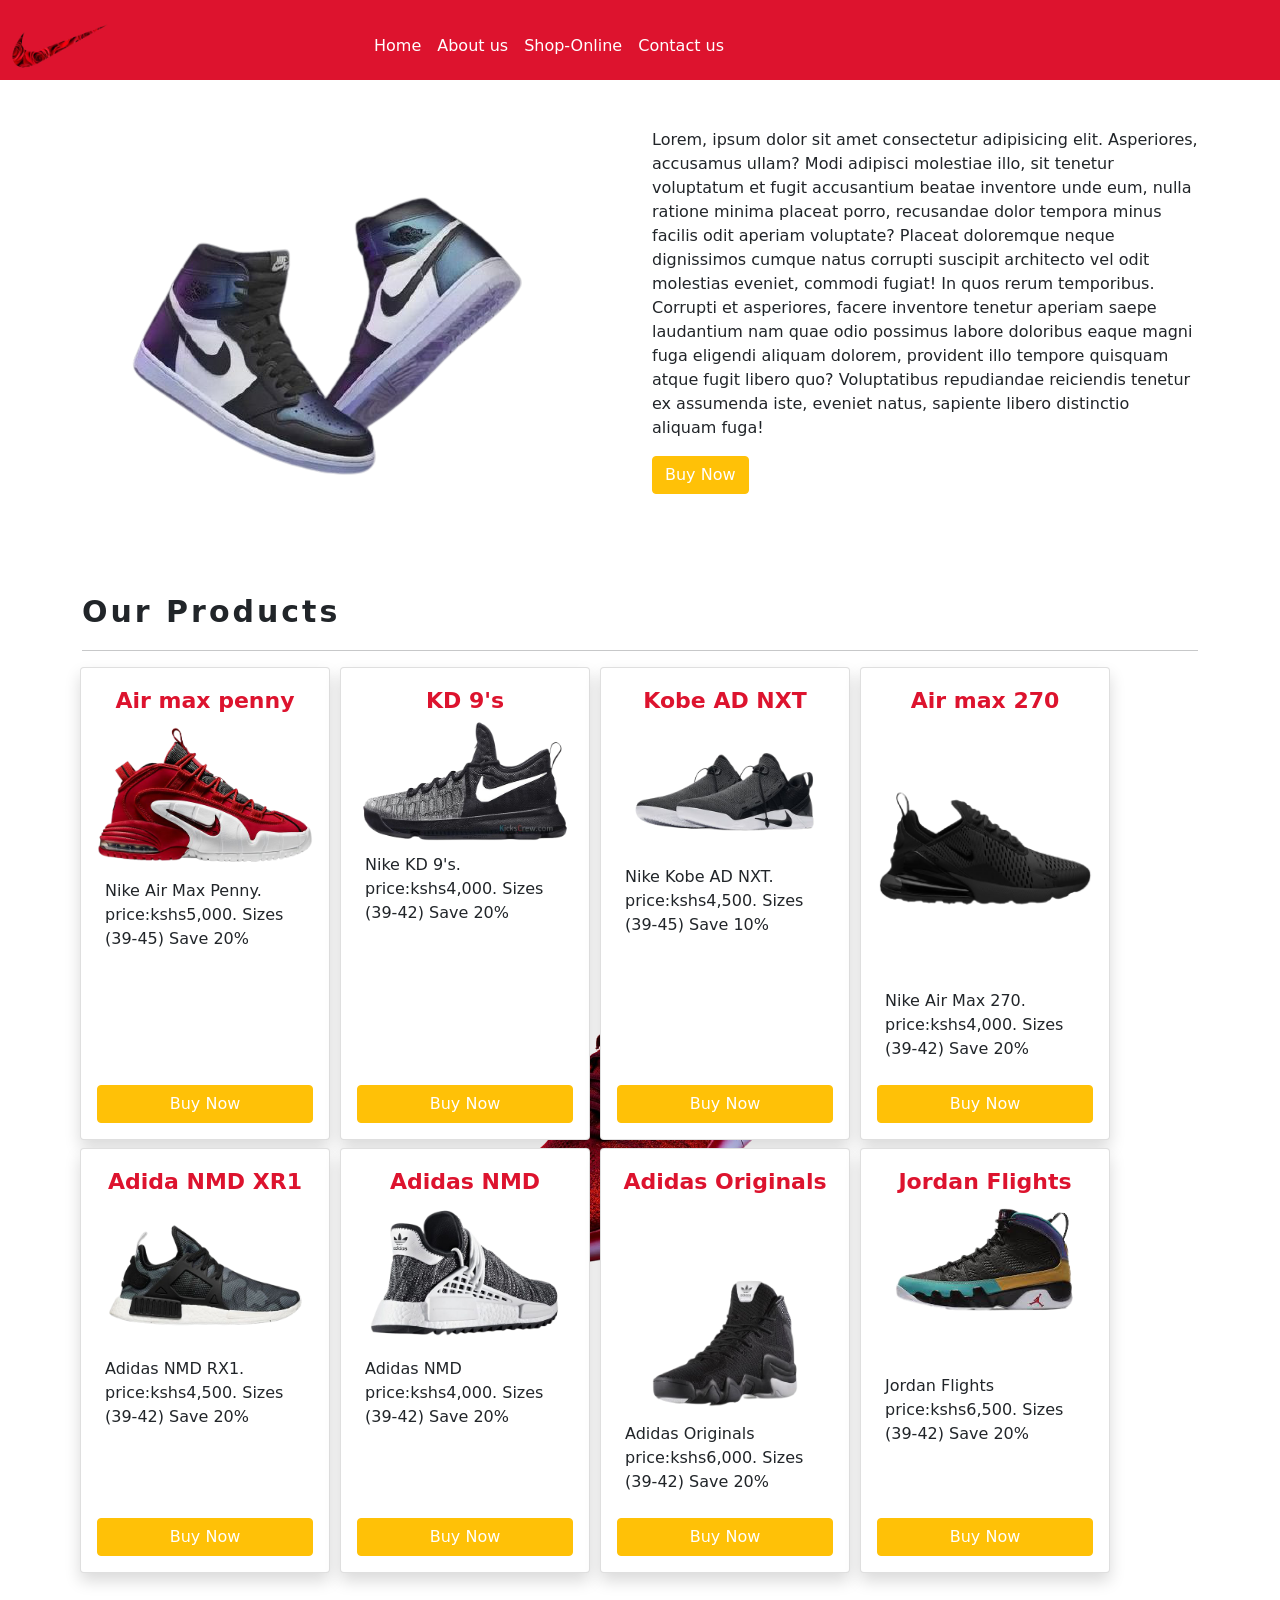
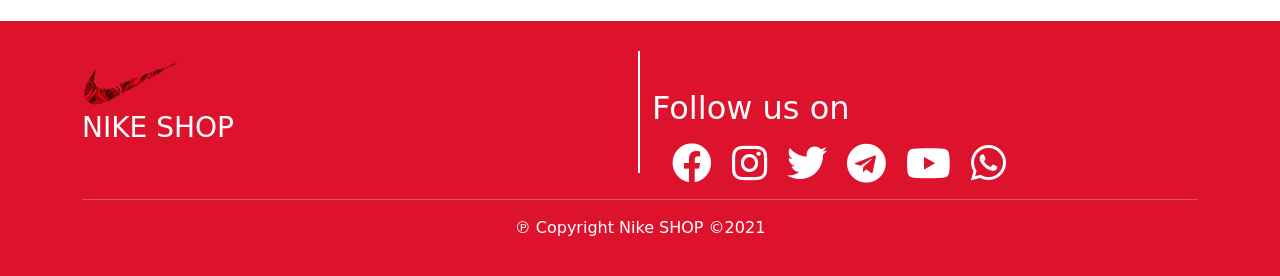
<file: index.html>
<!DOCTYPE html>
<html lang="en">

<head>
  <meta charset="UTF-8">
  <meta http-equiv="X-UA-Compatible" content="IE=edge">
  <link rel="stylesheet" href="./css/bootstrap.min.css">
  <link rel="stylesheet" href="./css/style.css">
<link rel="stylesheet" href="./css/all.min.css">
  <meta name="viewport" content="width=device-width, initial-scale=1.0">
  <title>JOHNNIE WALKERS</title>
</head>

<body>
  <header>
    <section>
      <nav class="navbar navbar-expand-lg navbar-light">
        <a class="navbar-brand ml-5 mt-0" href="./index.html">
          <img src="./images/nikelogo-removebg-preview.png" class=" ml-5 img-fluid" alt="" srcset="">

        </a>
        <button class="navbar-toggler" type="button" data-toggle="collapse" data-target="#navbarSupportedContent"
          aria-controls="navbarSupportedContent" aria-expanded="false" aria-label="Toggle navigation">
          <span class="navbar-toggler-icon"></span>
        </button>

        <div class="collapse navbar-collapse" id="navbarSupportedContent">
          <ul class="navbar-nav  ml-auto">
            <li class="nav-item active">
              <a class="nav-link" href="./index.html">Home</a>
            </li>
            <li class="nav-item">
              <a class="nav-link" href="./about.html">About us</a>
            </li>
            <li class="nav-item">
              <a class="nav-link" href="./shop.html">Shop-Online</a>

            <li class="nav-item">
              <a class="nav-link" href="./contacts.html">Contact us</a>
            </li>



          </ul>

        </div>
      </nav>
    </section>
  </header>
  <div class="banner bg-gradient">
    <div class="container">
      <div class="row">
        <div class="col-sm-6">
          <img src="./images/nike_jordans-removebg-preview.png" alt="">
        </div>
        <div class="col-sm-6 pt-5">

          <p>Lorem, ipsum dolor sit amet consectetur adipisicing elit. Asperiores, accusamus ullam? Modi adipisci
            molestiae illo, sit tenetur voluptatum et fugit accusantium beatae inventore unde eum, nulla ratione minima
            placeat porro, recusandae dolor tempora minus facilis odit aperiam voluptate? Placeat doloremque neque
            dignissimos cumque natus corrupti suscipit architecto vel odit molestias eveniet, commodi fugiat! In quos
            rerum temporibus. Corrupti et asperiores, facere inventore tenetur aperiam saepe laudantium nam quae odio
            possimus labore doloribus eaque magni fuga eligendi aliquam dolorem, provident illo tempore quisquam atque
            fugit libero quo? Voluptatibus repudiandae reiciendis tenetur ex assumenda iste, eveniet natus, sapiente
            libero distinctio aliquam fuga!</p>
          <button class="btn btn-warning text-white">Buy Now</button>
        </div>
      </div>
    </div>

  </div>
  <section>
    <div class="our-products pb-5">

      <div class="container">
        <div class="title">Our Products</div>
        <hr>
        <div class="row">
          <div class="col-sm-3 p-3 card shadow">
            <div class="name text-center">Air max penny</div>
            <img src="images/Nike_Air_max_penny-removebg-preview.png" class="img-fluid" alt="">
            <p class="p-2">Nike Air Max Penny.  price:kshs5,000. Sizes (39-45) Save 20%</p>
            
            <button style="margin-top: auto;"class="btn btn-warning text-white">Buy Now</button>

          </div>
          <div class="col-sm-3 p-3 card shadow">
            <div class="name text-center">KD 9's </div>
            <img src="images/nike_kd_9-removebg-preview.png" class="img-fluid" alt="">
            <p class="p-2">Nike KD 9's.  price:kshs4,000. Sizes (39-42) Save 20%</p>
            
            <button style="margin-top: auto;"class="btn btn-warning text-white">Buy Now</button>

          </div>
          <div class="col-sm-3 p-3 card shadow">
            <div class="name text-center">Kobe AD NXT </div>
            <img src="images/Nike_Kobe_AD_NXT-removebg-preview.png" class="img-fluid" alt="">
            <p class="p-2">Nike Kobe AD NXT.  price:kshs4,500. Sizes (39-45) Save 10%</p>
            
            <button style="margin-top: auto;" class="btn btn-warning text-white">Buy Now</button>

          </div>
          <div class="col-sm-3 p-3 card shadow">
            <div class="name text-center">Air max 270 </div>
            <img src="images/nike_air_max_270-removebg-preview.png" class="img-fluid" alt="">
            <p class="p-2">Nike Air Max 270.  price:kshs4,000. Sizes (39-42) Save 20%</p>
            
            <button style="margin-top: auto;"class="btn btn-warning text-white">Buy Now</button>

          </div>
        </div>
        <div class="row mt-2">
          <div class="col-sm-3 p-3 card shadow">
            <div class="name text-center">Adida NMD XR1 </div>
            <img src="images/adida_NMD_xr1-removebg-preview.png" class="img-fluid" alt="">
            <p class="p-2">Adidas NMD RX1.  price:kshs4,500. Sizes (39-42) Save 20%</p>
            
            <button style="margin-top: auto;" class="btn btn-warning text-white">Buy Now</button>

          </div>
          <div class="col-sm-3 p-3 card shadow">
            <div class="name text-center">Adidas NMD </div>
            <img src="images/adidas_NMD-removebg-preview.png" class="img-fluid" alt="">
            <p class="p-2">Adidas NMD  price:kshs4,000. Sizes (39-42) Save 20%</p>
            
            <button style="margin-top: auto;" class="btn btn-warning text-white">Buy Now</button>

          </div>
          <div class="col-sm-3 p-3 card shadow">
            <div class="name text-center">Adidas Originals </div>
            <img src="images/adidas_originals-removebg-preview.png" class="img-fluid" alt="">
            <p style="margin-top: auto;"class="p-2">Adidas Originals  price:kshs6,000. Sizes (39-42) Save 20%</p>
            
            <button style="margin-top: auto;"class="btn btn-warning text-white">Buy Now</button>

          </div>
          <div class="col-sm-3 p-3 card shadow">
            <div class="name text-center">Jordan Flights </div>
            <img src="images/flight-removebg-preview.png" class="img-fluid" alt="">
            <p style="margin-top: auto;" class="p-2">Jordan Flights  price:kshs6,500. Sizes (39-42) Save 20%</p>
            
            <button style="margin-top: auto;"class="btn btn-warning text-white">Buy Now</button>

          </div>
        </div>
      </div>
    </div>
  </section>
  <footer>
    <div class="container">
      <div class="row">
        <div class="col-sm-6 img-border">
          <div class="img-footer">
            <img src="./images/nikelogo-removebg-preview.png" class="img-fluid" alt="" srcset="">
          <h3 class="">NIKE SHOP</h3>
          </div>
        </div>
        <div class="col-sm-6">
          <h2 class="mt-5">Follow us on</h2>
          <div class="d-flex">
            <i class="ml-3 mt-2 fab fa-facebook"></i>
            <i class="ml-3 mt-2 fab fa-instagram"></i>
            <i class="ml-3 mt-2 fab fa-twitter"></i>
            <i class="ml-3 mt-2 fab fa-telegram"></i>
            <i class="ml-3 mt-2 fab fa-youtube"></i>
            <i class="ml-3 mt-2 fab fa-whatsapp"></i>
            
          </div>
        </div>
        
      </div>
      <hr>
      <div class="container">
        <div class="text-center">
          <p class="text-center">&copysr; Copyright Nike SHOP &copy;2021</p>
        </div>
      </div>
    </div>
  </footer>

  <script src="./js/jquery.min.js"></script>
  <script src="./js/bootstrap.min.js"></script>
  <script src="./js/bootstrap.js"></script>
</body>

</html>
</file>
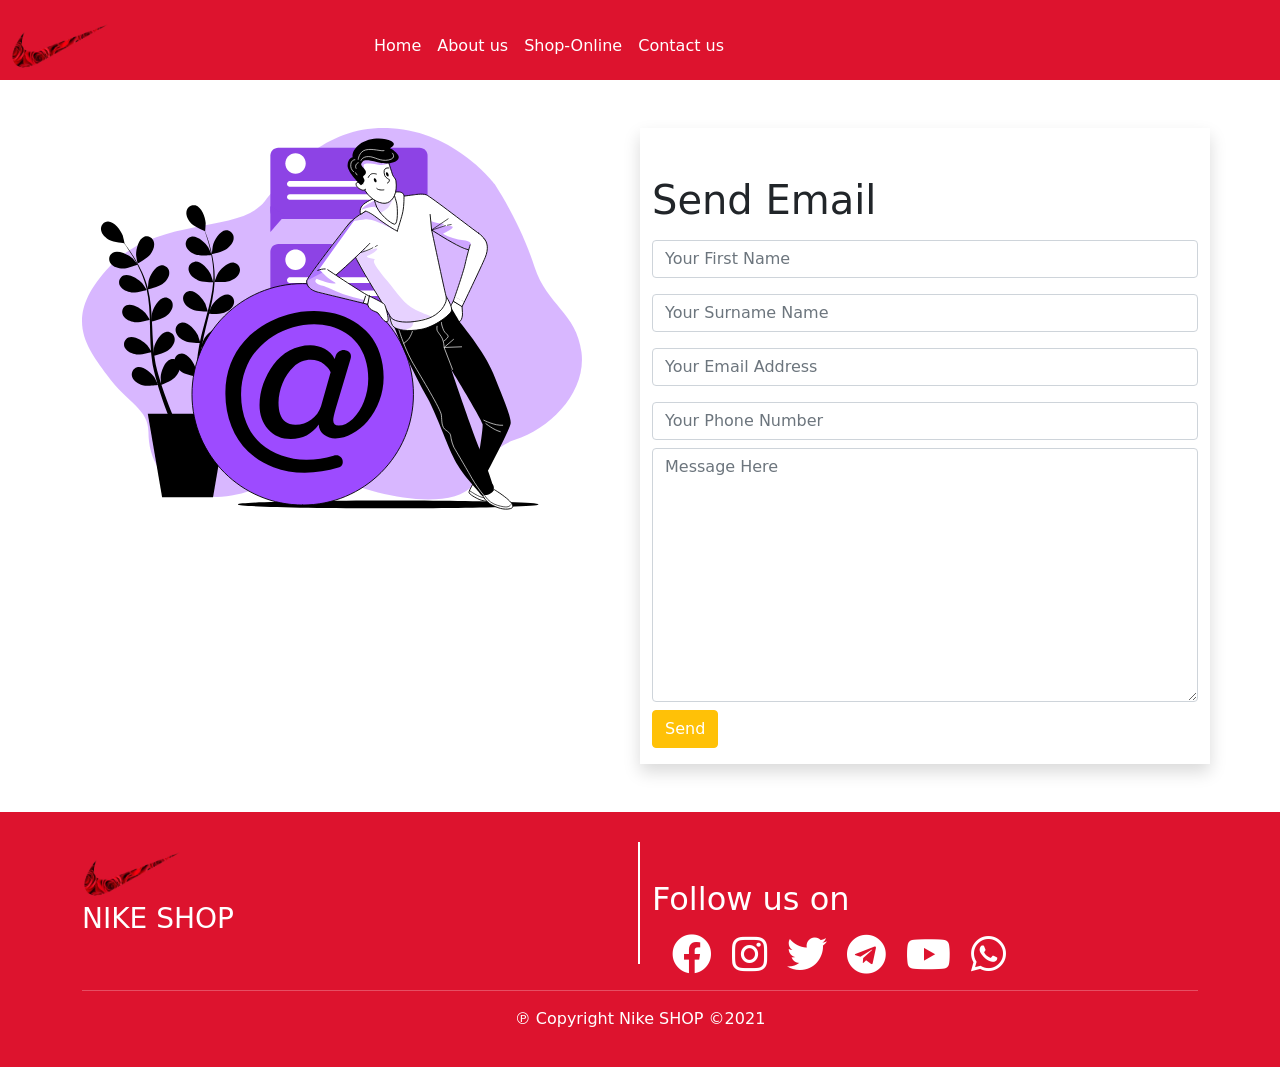
<file: contacts.html>
<!DOCTYPE html>
<html lang="en">

<head>
  <meta charset="UTF-8">
  <meta http-equiv="X-UA-Compatible" content="IE=edge">
  <link rel="stylesheet" href="./css/bootstrap.min.css">
  <link rel="stylesheet" href="./css/style.css">
<link rel="stylesheet" href="./css/all.min.css">
  <meta name="viewport" content="width=device-width, initial-scale=1.0">
  <title>JOHNNIE WALKERS</title>
</head>

<body>
  <header>
    <section>
      <nav class="navbar navbar-expand-lg navbar-light">
        <a class="navbar-brand ml-5 mt-0" href="./index.html">
          <img src="./images/nikelogo-removebg-preview.png" class=" ml-5 img-fluid" alt="" srcset="">

        </a>
        <button class="navbar-toggler" type="button" data-toggle="collapse" data-target="#navbarSupportedContent"
          aria-controls="navbarSupportedContent" aria-expanded="false" aria-label="Toggle navigation">
          <span class="navbar-toggler-icon"></span>
        </button>

        <div class="collapse navbar-collapse" id="navbarSupportedContent">
          <ul class="navbar-nav  ml-auto">
            <li class="nav-item active">
              <a class="nav-link" href="./index.html">Home</a>
            </li>
            <li class="nav-item">
              <a class="nav-link" href="./about.html">About us</a>
            </li>
            <li class="nav-item">
              <a class="nav-link" href="./shop.html">Shop-Online</a>

            <li class="nav-item">
              <a class="nav-link" href="./contacts.html">Contact us</a>
            </li>



          </ul>

        </div>
      </nav>
    </section>
  </header>
  <section>
    <div class="container">
      <div class="row">
        <div class="col-sm-6 mt-5">
          <img src="./images/img-login.svg" class="img-fluid" alt="" srcset="">
        </div>
        <div class="col-sm-6 shadow mt-5 mb-5 pb-3 pt-5">
          <form action="">
            <div class="contacts">
              <h1>Send Email</h1>
              <div class="form-group">
                <input type="text" placeholder="Your First Name" class="form-control mt-3" required>

              </div>
              <div class="form-group">
                <input type="text" placeholder="Your Surname Name" class="form-control mt-3" required>
                
              </div>
              <div class="form-group">
                <input type="email" placeholder="Your Email Address" class="form-control mt-3" required>
                
              </div>
              <div class="form-group">
                <input type="number" placeholder="Your Phone Number" class="form-control mt-3" required>
                
              </div>
              <div class="form-group mt-2">
                <textarea name="" id="" cols="30" rows="10" class="form-control" placeholder="Message Here" required></textarea>
                
              </div>
              <div class="form-group mt-2">
                <button type="submit" class="btn btn-warning text-white pl-5 pr-5">Send</button>
                
              </div>
            </div>
          </form>
        </div>
       
      </div>
    </div>
  </section>
  
  
    
  <footer>
    <div class="container">
      <div class="row">
        <div class="col-sm-6 img-border">
          <div class="img-footer">
            <img src="./images/nikelogo-removebg-preview.png" class="img-fluid" alt="" srcset="">
          <h3 class="">NIKE SHOP</h3>
          </div>
        </div>
        <div class="col-sm-6">
          <h2 class="mt-5">Follow us on</h2>
          <div class="d-flex">
            <i class="ml-3 mt-2 fab fa-facebook"></i>
            <i class="ml-3 mt-2 fab fa-instagram"></i>
            <i class="ml-3 mt-2 fab fa-twitter"></i>
            <i class="ml-3 mt-2 fab fa-telegram"></i>
            <i class="ml-3 mt-2 fab fa-youtube"></i>
            <i class="ml-3 mt-2 fab fa-whatsapp"></i>
            
          </div>
        </div>
        
      </div>
      <hr>
      <div class="container">
        <div class="text-center">
          <p class="text-center">&copysr; Copyright Nike SHOP &copy;2021</p>
        </div>
      </div>
    </div>
  </footer>

  <script src="./js/jquery.min.js"></script>
  <script src="./js/bootstrap.min.js"></script>
  <script src="./js/bootstrap.js"></script>
</body>

</html>
</file>
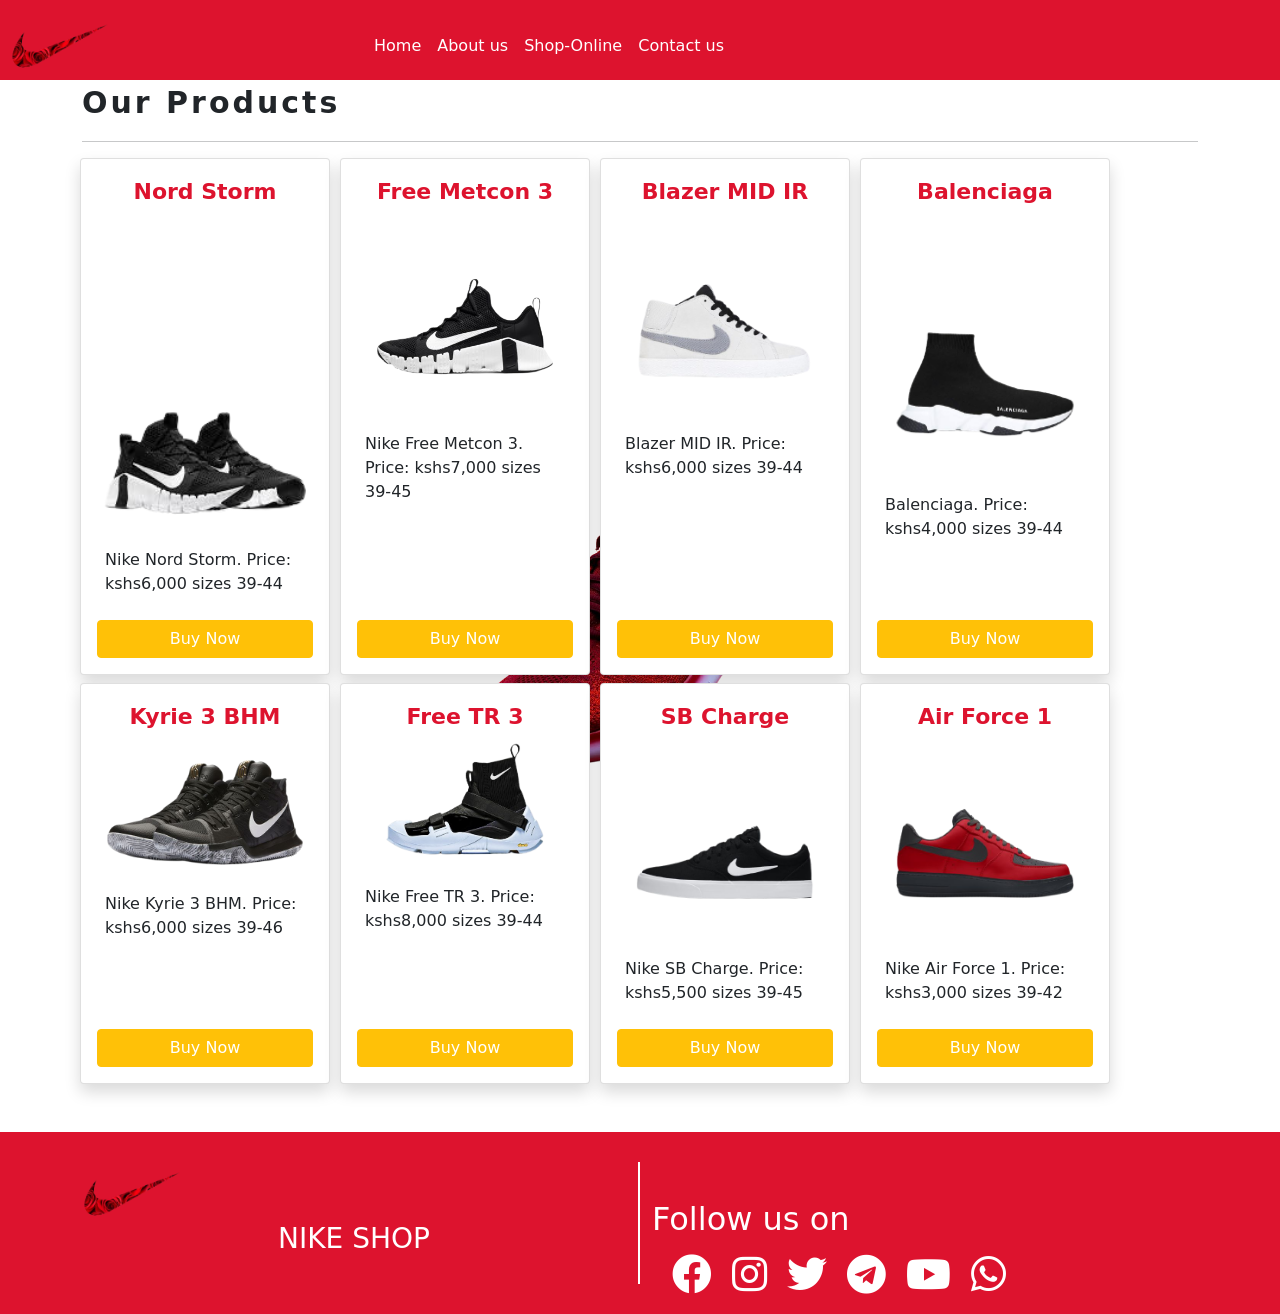
<file: shop.html>
<!DOCTYPE html>
<html lang="en">

<head>
  <meta charset="UTF-8">
  <meta http-equiv="X-UA-Compatible" content="IE=edge">
  <link rel="stylesheet" href="./css/bootstrap.min.css">
  <link rel="stylesheet" href="./css/style.css">
<link rel="stylesheet" href="./css/all.min.css">
  <meta name="viewport" content="width=device-width, initial-scale=1.0">
  <title>JOHNNIE WALKERS</title>
</head>

<body>
  <header>
    <section>
      <nav class="navbar navbar-expand-lg navbar-light">
        <a class="navbar-brand ml-5 mt-0" href="./index.html">
          <img src="./images/nikelogo-removebg-preview.png" class=" ml-5 img-fluid" alt="" srcset="">

        </a>
        <button class="navbar-toggler" type="button" data-toggle="collapse" data-target="#navbarSupportedContent"
          aria-controls="navbarSupportedContent" aria-expanded="false" aria-label="Toggle navigation">
          <span class="navbar-toggler-icon"></span>
        </button>

        <div class="collapse navbar-collapse" id="navbarSupportedContent">
          <ul class="navbar-nav  ml-auto">
            <li class="nav-item active">
              <a class="nav-link" href="./index.html">Home</a>
            </li>
            <li class="nav-item">
              <a class="nav-link" href="./about.html">About us</a>
            </li>
            <li class="nav-item">
              <a class="nav-link" href="./shop.html">Shop-Online</a>

            <li class="nav-item">
              <a class="nav-link" href="./contacts.html">Contact us</a>
            </li>



          </ul>

        </div>
      </nav>
    </section>
  </header>
  
  <section>
    <div class="our-products pb-5">

      <div class="container">
        <div class="title">Our Products</div>
        <hr>
        <div class="row">
          <div class="col-sm-3 p-3 card shadow">
            <div class="name text-center">Nord Storm </div>
            <img src="images/images__1_-removebg-preview.png" class="img-fluid" alt="">
            <p class="p-2">Nike Nord Storm. Price: kshs6,000  sizes 39-44</p>
            
            <button style="margin-top: auto;"class="btn btn-warning text-white">Buy Now</button>

          </div>
          <div class="col-sm-3 p-3 card shadow">
            <div class="name text-center">Free Metcon 3 </div>
            <img src="images/nike_free_metcon_3-removebg-preview.png" class="img-fluid" alt="">
            <p class="p-2">Nike Free Metcon 3. Price: kshs7,000  sizes 39-45</p>
            
            <button style="margin-top: auto;" class="btn btn-warning text-white">Buy Now</button>

          </div>
          <div class="col-sm-3 p-3 card shadow">
            <div class="name text-center">Blazer MID IR </div>
            <img src="images/nike_blazer_mid_lr-removebg-preview.png" class="img-fluid" alt="">
            <p class="p-2">Blazer MID IR. Price: kshs6,000  sizes 39-44</p>
            
            <button style="margin-top: auto;"class="btn btn-warning text-white">Buy Now</button>

          </div>
          <div class="col-sm-3 p-3 card shadow">
            <div class="name text-center">Balenciaga </div>
            <img src="images/balenciaga-removebg-preview.png" class="img-fluid" alt="">
            <p class="p-2">Balenciaga. Price: kshs4,000  sizes 39-44</p>
            
            <button style="margin-top: auto;"class="btn btn-warning text-white">Buy Now</button>

          </div>
        </div>
        <div class="row mt-2">
          <div class="col-sm-3 p-3 card shadow">
            <div class="name text-center"> Kyrie 3 BHM </div>
            <img src="images/Nike_Kyrie_3_BHM-removebg-preview.png" class="img-fluid" alt="">
            <p class="p-2">Nike Kyrie 3 BHM. Price: kshs6,000  sizes 39-46</p>
            
            <button style="margin-top: auto;"class="btn btn-warning text-white">Buy Now</button>

          </div>
          <div class="col-sm-3 p-3 card shadow">
            <div class="name text-center">Free TR 3 </div>
            <img src="images/nike_Free_TR_3-removebg-preview.png" class="img-fluid" alt="">
            <p class="p-2">Nike Free TR 3. Price: kshs8,000  sizes 39-44</p>
            
            <button style="margin-top: auto;"class="btn btn-warning text-white">Buy Now</button>

          </div>
          <div class="col-sm-3 p-3 card shadow">
            <div class="name text-center">SB Charge  </div>
            <img src="images/nike_sb_charge-removebg-preview.png" class="img-fluid" alt="">
            <p class="p-2">Nike SB Charge. Price: kshs5,500  sizes 39-45</p>
            
            <button style="margin-top: auto;"class="btn btn-warning text-white">Buy Now</button>

          </div>
          <div class="col-sm-3 p-3 card shadow">
            <div class="name text-center">Air Force 1 </div>
            <img src="images/nike_air_force_1-removebg-preview.png" class="img-fluid" alt="">
            <p class="p-2">Nike Air Force 1. Price: kshs3,000  sizes 39-42</p>
            
            <button style="margin-top: auto;"class="btn btn-warning text-white">Buy Now</button>

          </div>
        </div>
      </div>
    </div>
  </section>
  <footer>
    <div class="container">
      <div class="row">
        <div class="col-sm-6 img-border">
          <div class="img-footer">
            <img src="./images/nikelogo-removebg-preview.png" class="img-fluid" alt="" srcset="">
          <h3 class="text-center">NIKE SHOP</h3>
          </div>
        </div>
        <div class="col-sm-6">
          <h2 class="mt-5">Follow us on</h2>
          <div class="d-flex">
            <i class="ml-3 mt-2 fab fa-facebook"></i>
            <i class="ml-3 mt-2 fab fa-instagram"></i>
            <i class="ml-3 mt-2 fab fa-twitter"></i>
            <i class="ml-3 mt-2 fab fa-telegram"></i>
            <i class="ml-3 mt-2 fab fa-youtube"></i>
            <i class="ml-3 mt-2 fab fa-whatsapp"></i>
            
          </div>
        </div>
      </div>
    </div>
  </footer>

  <script src="./js/jquery.min.js"></script>
  <script src="./js/bootstrap.min.js"></script>
  <script src="./js/bootstrap.js"></script>
</body>

</html>
</file>
<file: css/style.css>
/*==============
Global 
===============*/
*{
    padding: 0;
    margin: 0;
    box-sizing: border-box;
}

header{
    height: auto;
    padding: 10px;
    background-color: #dd132e;

    width: 100%;
}
header.navbar:hover
{
    color:aqua;
}
header .navbar {
    height: 60px;
}
header .navbar   .navbar-brand {
    color: #ffffff;
}
header .navbar .navbar-brand img{
    height: 100px;
    width: 100px;
    object-fit: contain;

}
header .navbar {
    padding-top: 20px;
}
header .navbar .collapse .navbar-nav .nav-item .nav-link{
    color: #ffffff;
    
}
header .navbar .collapse .navbar-nav .contacts{
    margin-left: 20rem;
}
header .navbar .collapse ul{
    margin-left: 15rem;
}
.our-products {
    background-image: url(../images/nike_shoe-removebg-preview.png);
    background-position: center;
    background-repeat: no-repeat;
    
}
.our-products .title{
    font-weight: 900;
    font-size: 30px;
    letter-spacing: 0.1em;
   
}
.our-products .row .col-sm-3{
    max-width: 250px;
    margin-left: 10px;

}
.our-products .row .col-sm-3 .name{
    font-weight: 900;
    font-size: 22px;
    color: #dd132e;
   
}
footer {
    background: #dd132e;
    color: #ffffff;
    padding: 20px;

}
footer img{
    height: 100px;
    width: 100px;
    padding-top: 4px;
}
footer .img-border{
    border-right: 2px solid #ffffff;
    margin-top: 10px;
    margin-bottom: 10px;
}
footer .d-flex i{
    padding-left: 20px;
    font-size: 40px;
    
}
footer .d-flex .fab:hover{
    color: rgb(48, 6, 6);
}
.banner-about h1{
    text-align: center;
    font-family: Georgia, 'Times New Roman', Times, serif;
    font-size: 5rem;
}
.banner-about h5{
    text-align: inherit;
    font-family: 'Times New Roman', Times, serif;
    font-stretch:normal;
}

.track-names{
    text-align: center;
    font-size: 30px;
    border-bottom: 2px solid #dd132e;
    width: 70%;
}
</file>
